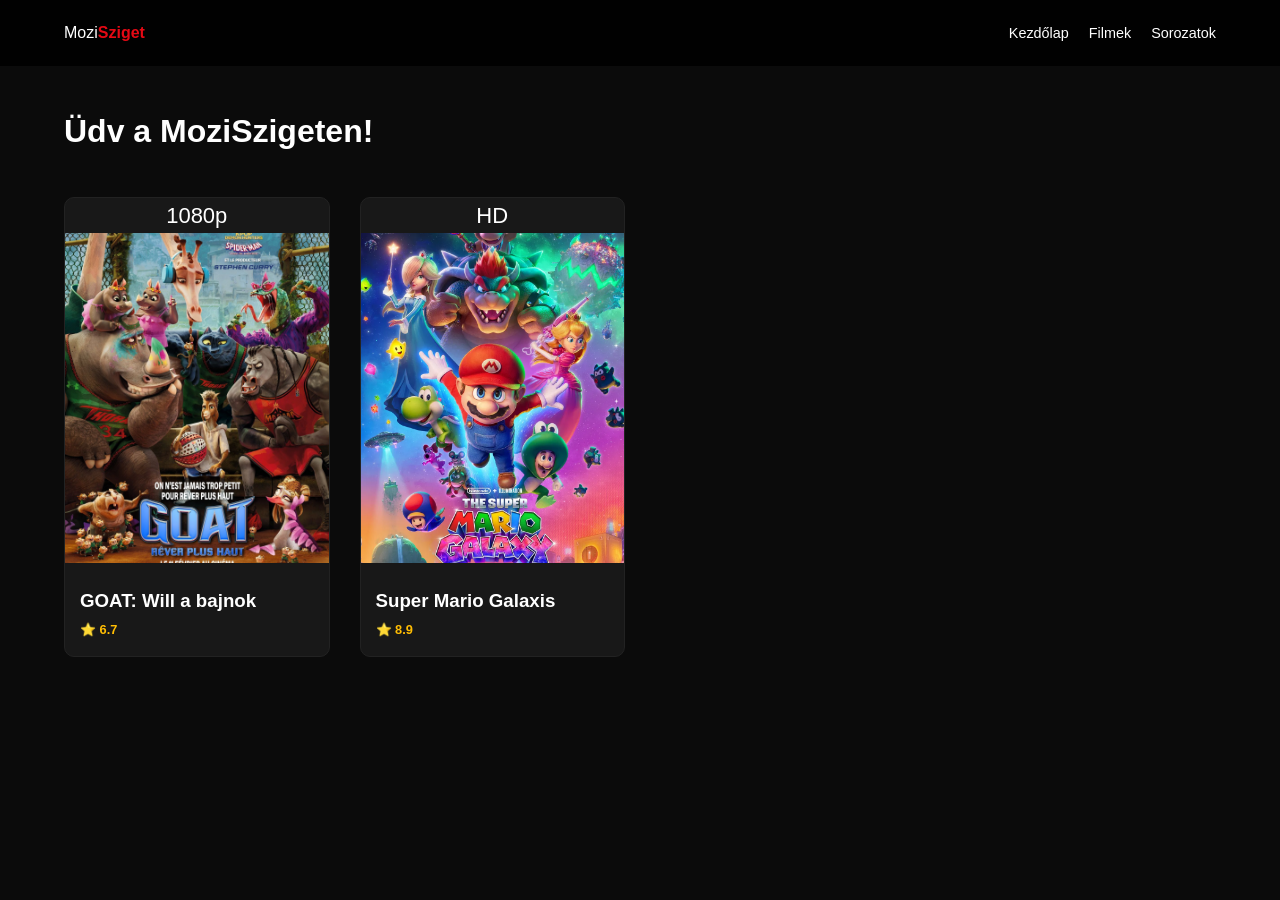
<file: index.html>
<!DOCTYPE html>
<html lang="hu">
<head>
    <meta charset="UTF-8">
    <meta name="viewport" content="width=device-width, initial-scale=1.0">
    <title>MoziSziget | Kezdőlap</title>
    <link rel="stylesheet" href="style.css">
</head>
<body>

    <nav class="navbar">
        <div class="logo">Mozi<span>Sziget</span></div>
        <ul class="nav-links">
            <li><a href="#">Kezdőlap</a></li>
            <li><a href="#">Filmek</a></li>
            <li><a href="#">Sorozatok</a></li>
        </ul>
    </nav>

    <header class="hero">
        <h1>Üdv a MoziSzigeten!</h1>
    </header>

    <main class="movie-container">
        <div class="movie-card" onclick="openModal('GOAT - Will a bajnok', 'A kis kecske nagy álmokkal esélyt kap, hogy csatlakozzon a profikhoz.', 'Goat.jpg', '6.7/10', 'GOAT - Will a bajnok 2026.1080p.WEBRip.HUN-MOVIE.mkv')">
            <div class="quality-badge">1080p</div>
            <img src="Goat.jpg" alt="Goat film poszter">
            <div class="movie-info">
                <h3>GOAT: Will a bajnok</h3>
                <span class="rating">⭐ 6.7</span>
            </div>
        </div>

        <div class="movie-card" onclick="openModal('Super Mario Galaxis', 'A népszerű videojáték alapján készült látványos animációs film, ahol Mario és barátai az űrben kalandoznak.', 'https://image.api.playstation.com/vulcan/ap/rnd/202009/0114/7rYyYkPyp13H9lqA1VwT3O5W.png', '8.9/10', 'Super Mario Galaxis A film HD MOZI - online filmek sorozatok kiv.mp4')">
            <div class="quality-badge">HD</div>
            <img src="supermariogalaxis.webp" alt="Super Mario Galaxis">
            <div class="movie-info">
                <h3>Super Mario Galaxis</h3>
                <span class="rating">⭐ 8.9</span>
            </div>
        </div>
    </main>

    <div id="movieModal" class="modal">
        <div class="modal-content">
            <span class="close" onclick="closeModal()">&times;</span>
            <div class="modal-body">
                <div class="modal-img-container">
                    <img id="modalImg" src="supermariogalaxis.webp" alt="Film poszter">
                </div>
                <div class="modal-details">
                    <h2 id="modalTitle"></h2>
                    <div id="modalRating" class="rating-tag"></div>
                    
                    <div class="technical-info">
                        <strong>Fájlnév:</strong> <br>
                        <span id="modalFileName" style="color: #e50914; font-family: monospace;"></span>
                    </div>

                    <p id="modalDescription" style="margin-top: 15px;"></p>

                    <div class="action-buttons">
                        <button class="play-btn" onclick="openIMDb()">IMDb Adatlap</button>
                        <button class="play-movie-btn" onclick="startMovie()">▶ Lejátszás</button>
                    </div>
                </div>
            </div>
        </div>
    </div>

    <script src="script.js"></script>
</body>
</html>
</file>
<file: style.css>
* { margin: 0; padding: 0; box-sizing: border-box; font-family: 'Segoe UI', sans-serif; }

body { 
    background-color: #0b0b0b; 
    color: white; 
    line-height: 1.6;
}
.quality-badge{
    text-align: center;
    font-size: 22px;
}

.play-btn {
    background-color: #ff0000;
    color: white;
    border: none;
    padding: 12px 25px;
    border-radius: 5px;
    font-weight: bold;
    cursor: pointer;
    transition: 0.3s;
    box-shadow: 0 4px 10px rgba(255, 0, 0, 0.3);
}

.play-btn:hover {
    background-color: #c70000;
    transform: translateY(-2px);
    box-shadow: 0 6px 15px #c70000;
}


/* Navigáció */
.navbar {
    display: flex;
    justify-content: space-between;
    align-items: center;
    padding: 20px 5%;
    background: rgba(0,0,0,0.95);
    position: sticky;
    top: 0;
    z-index: 100;
}
.logo span { color: #e50914; font-weight: bold; }
.nav-links { display: flex; list-style: none; gap: 20px; }
.nav-links a { color: white; text-decoration: none; font-size: 0.9rem; }

/* Hős szekció */
.hero { padding: 40px 5%; }

/* Reszponzív Film Rács */
.movie-container {
    display: grid;
    grid-template-columns: repeat(auto-fill, minmax(220px, 1fr));
    gap: 30px;
    padding: 0 5% 50px 5%;
}

/* Kártyák */
.movie-card {
    background: #181818;
    border-radius: 10px;
    overflow: hidden;
    cursor: pointer;
    transition: 0.4s;
    border: 1px solid #222;
}
.movie-card:hover {
    transform: scale(1.05);
    border-color: #e50914;
}
.movie-card img {
    width: 100%;
    height: 330px;
    object-fit: cover;
}
.movie-info { padding: 15px; }
.rating { color: #ffbd03; font-weight: bold; font-size: 0.8rem; }

/* MODAL STÍLUS - JAVÍTVA A GÖRGETÉSHEZ */
.modal {
    display: none;
    position: fixed;
    top: 0; left: 0; width: 100%; height: 100%;
    background: rgba(0,0,0,0.9);
    z-index: 1000;
    backdrop-filter: blur(8px);
    overflow-y: auto; /* Engedi a görgetést, ha nem fér el a tartalom */
}

.modal-content {
    background: #181818;
    margin: 5% auto;
    padding: 40px;
    width: 90%;
    max-width: 800px;
    border-radius: 15px;
    position: relative;
    min-height: min-content; /* Biztosítja, hogy ne vágja le az alját */
    margin-bottom: 50px;
}

.close { position: absolute; right: 20px; top: 10px; font-size: 30px; cursor: pointer; z-index: 10; }

/* Modal Belső Elrendezés */
.modal-body {
    display: flex;
    gap: 30px;
    align-items: flex-start;
}

.modal-img-container {
    flex: 1;
    overflow: hidden;
    border-radius: 10px;
}

.modal-img-container img {
    width: 100%;
    transition: transform 0.5s ease;
    cursor: zoom-in;
}

.modal-img-container img:hover {
    transform: scale(1.4);
}

.modal-details { flex: 1.5; }

/* Fájlnév tördelése, hogy ne lógjon ki */
#modalFileName {
    word-wrap: break-word;
    overflow-wrap: break-word;
    display: block;
    color: #ff4d4d;
    font-size: 0.9rem;
    margin-top: 10px;
}

.rating-tag { background: #333; padding: 5px 10px; display: inline-block; border-radius: 5px; color: #ffbd03; margin: 10px 0; }

.action-buttons {
    margin-top: 25px;
    display: flex;
    flex-wrap: wrap;
    gap: 10px;
}

/* Zöld Lejátszás gomb */
.play-movie-btn {
    background-color: #28a745;
    color: white;
    border: none;
    padding: 12px 25px;
    border-radius: 5px;
    font-weight: bold;
    cursor: pointer;
    transition: 0.3s;
    box-shadow: 0 4px 10px rgba(40, 167, 69, 0.3);
}

.play-movie-btn:hover {
    background-color: #218838;
    transform: translateY(-2px);
    box-shadow: 0 6px 15px rgba(40, 167, 69, 0.5);
}

/* MOBIL NÉZET - JAVÍTVA */
@media (max-width: 768px) {
    .modal-content {
        margin: 20px auto;
        padding: 20px;
        width: 95%;
    }

    .modal-body { 
        flex-direction: column; 
        text-align: center; 
        gap: 15px;
    }

    .modal-img-container img {
        max-width: 200px;
    }

    .action-buttons {
        justify-content: center;
    }

    .play-movie-btn {
        width: 100%;
        font-size: 1.1rem;
        padding: 15px;
    }

    #modalFileName {
        font-size: 0.8rem;
    }
}
</file>
